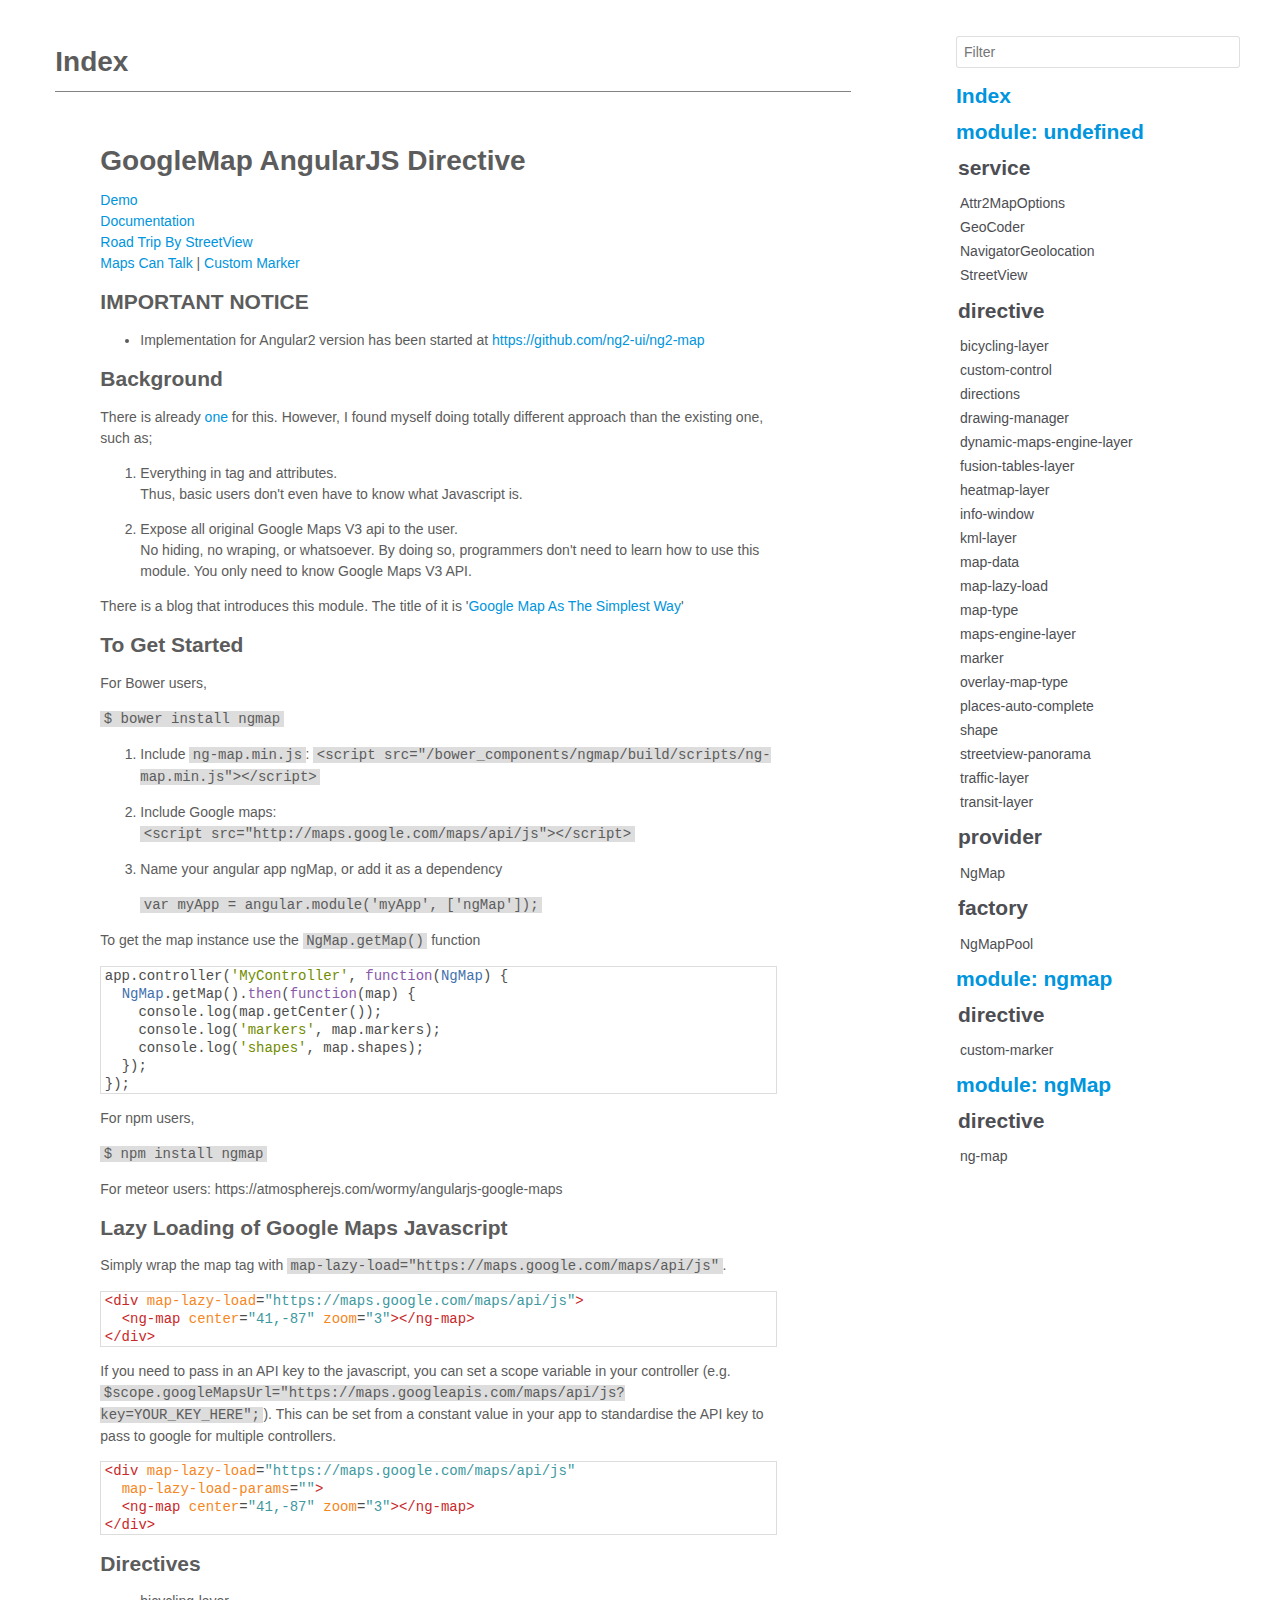
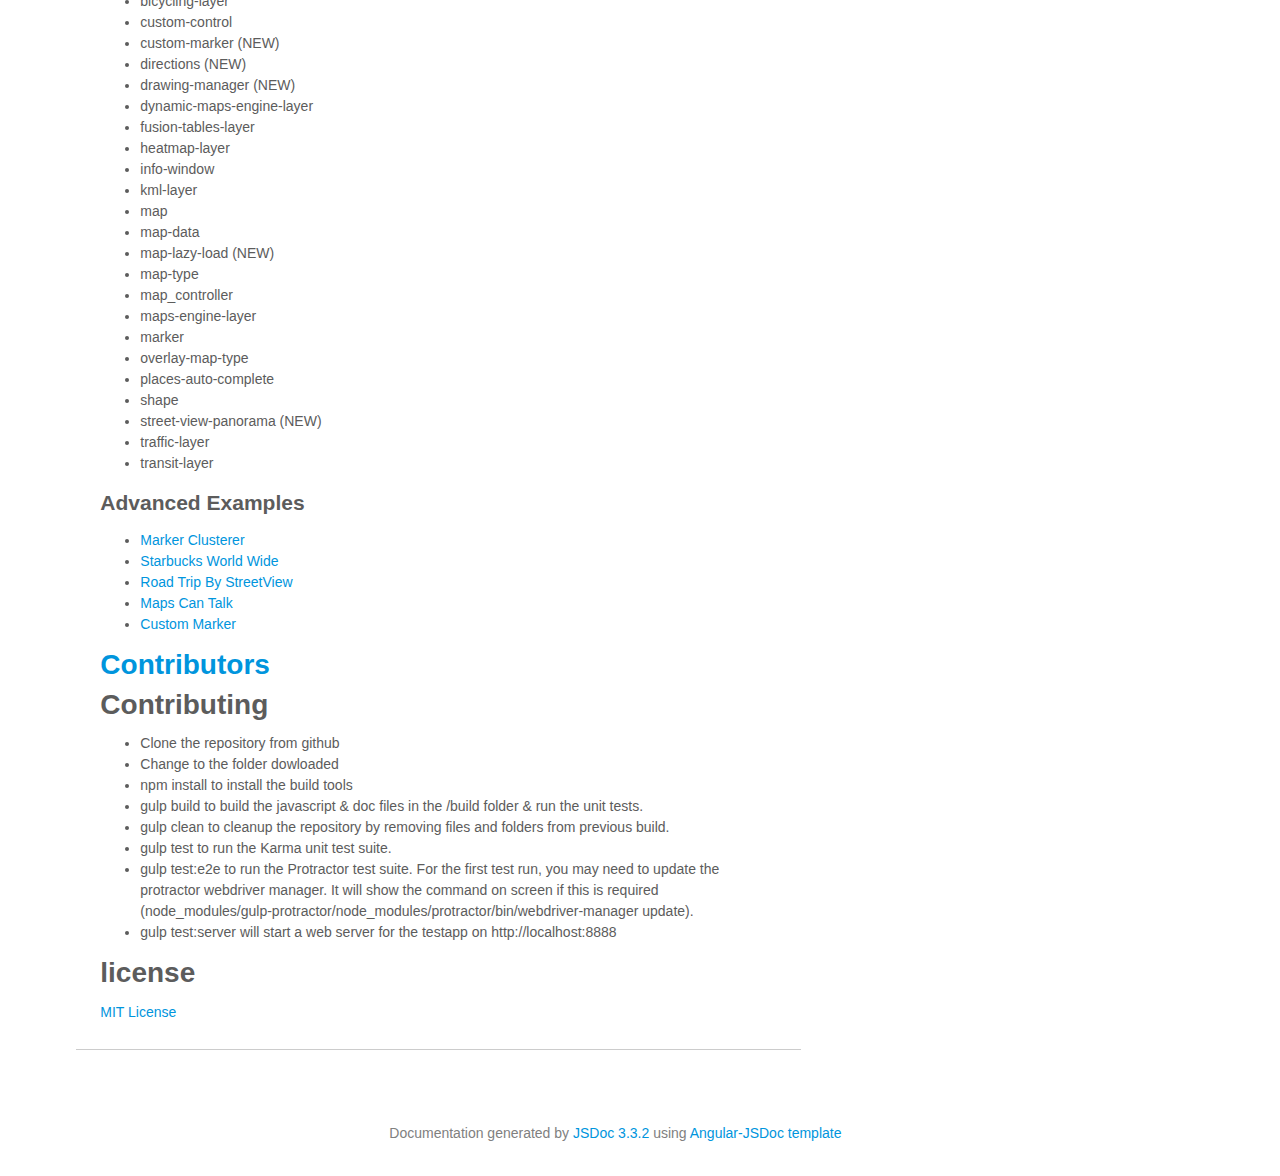
<file: bower_components/ngmap/build/docs/index.html>
<!doctype html><html>  <head>    <meta charset="utf-8">    <title>JSDoc: Index</title>    <link href="css/prettify-tomorrow.css" type="text/css" rel="stylesheet">    <link href="css/site.css" type="text/css" rel="stylesheet">  </head>  <body ng-app="">    <nav id="toc">      <input placeholder="Filter" id="filter-input" class="col12 block field" type="text">      <div class="nav-wrapper">      <h2><a href="index.html">Index</a></h2>      <ul class="module">        <!-- undefined -->        <h2 class="module">          <a chref="" ng-click="moduleundefined = !moduleundefined">            module: undefined          </a>          <i ng-cloak="" ng-show="moduleundefined">+</i>        </h2>        <li id="undefined" ng-hide="moduleundefined">          <ul class="group">            <h2>              <a href="" ng-click="undefinedservice = !undefinedservice">                service              </a>              <i ng-cloak="" ng-show="undefinedservice">+</i>            </h2>            <ul ng-hide="undefinedservice">              <li>                <a href="Attr2MapOptions.html">Attr2MapOptions</a>              </li><li>                <a href="GeoCoder.html">GeoCoder</a>              </li><li>                <a href="NavigatorGeolocation.html">NavigatorGeolocation</a>              </li><li>                <a href="StreetView.html">StreetView</a>              </li>            </ul>          </ul><ul class="group">            <h2>              <a href="" ng-click="undefineddirective = !undefineddirective">                directive              </a>              <i ng-cloak="" ng-show="undefineddirective">+</i>            </h2>            <ul ng-hide="undefineddirective">              <li>                <a href="bicycling-layer.html">bicycling-layer</a>              </li><li>                <a href="custom-control.html">custom-control</a>              </li><li>                <a href="directions.html">directions</a>              </li><li>                <a href="drawing-manager.html">drawing-manager</a>              </li><li>                <a href="dynamic-maps-engine-layer.html">dynamic-maps-engine-layer</a>              </li><li>                <a href="fusion-tables-layer.html">fusion-tables-layer</a>              </li><li>                <a href="heatmap-layer.html">heatmap-layer</a>              </li><li>                <a href="info-window.html">info-window</a>              </li><li>                <a href="kml-layer.html">kml-layer</a>              </li><li>                <a href="map-data.html">map-data</a>              </li><li>                <a href="map-lazy-load.html">map-lazy-load</a>              </li><li>                <a href="map-type.html">map-type</a>              </li><li>                <a href="maps-engine-layer.html">maps-engine-layer</a>              </li><li>                <a href="marker.html">marker</a>              </li><li>                <a href="overlay-map-type.html">overlay-map-type</a>              </li><li>                <a href="places-auto-complete.html">places-auto-complete</a>              </li><li>                <a href="shape.html">shape</a>              </li><li>                <a href="streetview-panorama.html">streetview-panorama</a>              </li><li>                <a href="traffic-layer.html">traffic-layer</a>              </li><li>                <a href="transit-layer.html">transit-layer</a>              </li>            </ul>          </ul><ul class="group">            <h2>              <a href="" ng-click="undefinedprovider = !undefinedprovider">                provider              </a>              <i ng-cloak="" ng-show="undefinedprovider">+</i>            </h2>            <ul ng-hide="undefinedprovider">              <li>                <a href="NgMap.html">NgMap</a>              </li>            </ul>          </ul><ul class="group">            <h2>              <a href="" ng-click="undefinedfactory = !undefinedfactory">                factory              </a>              <i ng-cloak="" ng-show="undefinedfactory">+</i>            </h2>            <ul ng-hide="undefinedfactory">              <li>                <a href="NgMapPool.html">NgMapPool</a>              </li>            </ul>          </ul>        </li>      </ul><ul class="module">        <!-- ngmap -->        <h2 class="module">          <a chref="" ng-click="modulengmap = !modulengmap">            module: ngmap          </a>          <i ng-cloak="" ng-show="modulengmap">+</i>        </h2>        <li id="ngmap" ng-hide="modulengmap">          <ul class="group">            <h2>              <a href="" ng-click="ngmapdirective = !ngmapdirective">                directive              </a>              <i ng-cloak="" ng-show="ngmapdirective">+</i>            </h2>            <ul ng-hide="ngmapdirective">              <li>                <a href="ngmap.custom-marker.html">custom-marker</a>              </li>            </ul>          </ul>        </li>      </ul><ul class="module">        <!-- ng_ap -->        <h2 class="module">          <a chref="" ng-click="moduleng_ap = !moduleng_ap">            module: ngMap          </a>          <i ng-cloak="" ng-show="moduleng_ap">+</i>        </h2>        <li id="ngMap" ng-hide="moduleng_ap">          <ul class="group">            <h2>              <a href="" ng-click="ng_apdirective = !ng_apdirective">                directive              </a>              <i ng-cloak="" ng-show="ng_apdirective">+</i>            </h2>            <ul ng-hide="ng_apdirective">              <li>                <a href="ngMap.ng-map.html">ng-map</a>              </li>            </ul>          </ul>        </li>      </ul>      </div>    </nav>    <div id="content" class="page-wrap">      <h1 class="title">        Index      </h1>      <div id="main" class="big-container">        <!-- source code html -->        <!-- index.html -->        <section class="section-readme">          <article>            <h1>GoogleMap AngularJS Directive</h1><!--
[![Build Status](https://travis-ci.org/allenhwkim/angularjs-google-maps.png?branch=master)](https://travis-ci.org/allenhwkim/angularjs-google-maps)
-->
<p><a href="https://ngmap.github.io">Demo</a><br><a href="https://rawgithub.com/allenhwkim/angularjs-google-maps/master/build/docs/index.html">Documentation</a><br><a href="https://rawgit.com/allenhwkim/angularjs-google-maps/master/testapp/street-view_road_trip.html">Road Trip By StreetView</a><br><a href="https://rawgit.com/allenhwkim/angularjs-google-maps/master/testapp/custom-marker.html">Maps Can Talk</a> |
<a href="https://rawgit.com/allenhwkim/angularjs-google-maps/master/testapp/custom-marker-2.html">Custom Marker</a>  </p>
<h2>IMPORTANT NOTICE</h2><ul>
<li>Implementation for Angular2 version has been started at <a href="https://github.com/ng2-ui/ng2-map">https://github.com/ng2-ui/ng2-map</a></li>
</ul>
<h2>Background</h2><p>There is already <a href="https://github.com/nlaplante/angular-google-maps">one</a> for this. However, I found myself doing totally different approach than the existing one, such as;</p>
<ol>
<li><p><strong>Everything in tag and attributes.</strong><br>Thus, basic users don't even have to know what Javascript is. </p>
</li>
<li><p><strong>Expose all original Google Maps V3 api to the user.</strong><br>No hiding, no wraping, or whatsoever. 
By doing so, programmers don't need to learn how to use this module.
You only need to know Google Maps V3 API.</p>
</li>
</ol>
<p>There is a blog that introduces this module. The title of it is '<a href="http://allenhwkim.tumblr.com/post/70986888283/google-map-as-the-simplest-way">Google Map As The Simplest Way</a>'</p>
<h2>To Get Started</h2><p>For Bower users, </p>
<p>  <code>$ bower install ngmap</code></p>
<ol>
<li><p>Include <code>ng-map.min.js</code>:
<code>&lt;script src=&quot;/bower_components/ngmap/build/scripts/ng-map.min.js&quot;&gt;&lt;/script&gt;</code></p>
</li>
<li><p>Include Google maps:<br> <code>&lt;script src=&quot;http://maps.google.com/maps/api/js&quot;&gt;&lt;/script&gt;</code>  </p>
</li>
<li><p>Name your angular app ngMap, or add it as a dependency</p>
<p><code>var myApp = angular.module('myApp', ['ngMap']);</code></p>
</li>
</ol>
<p>To get the map instance use the <code>NgMap.getMap()</code> function</p>
<pre class="prettyprint source"><code>app.controller('MyController', function(NgMap) {
  NgMap.getMap().then(function(map) {
    console.log(map.getCenter());
    console.log('markers', map.markers);
    console.log('shapes', map.shapes);
  });
});</code></pre><p>For npm users, </p>
<p>  <code>$ npm install ngmap</code></p>
<p>For meteor users: https://atmospherejs.com/wormy/angularjs-google-maps</p>
<h2>Lazy Loading of Google Maps Javascript</h2><p>  Simply wrap the map tag with <code>map-lazy-load=&quot;https://maps.google.com/maps/api/js&quot;</code>.</p>
<pre class="prettyprint source"><code>&lt;div map-lazy-load=&quot;https://maps.google.com/maps/api/js&quot;>
  &lt;ng-map center=&quot;41,-87&quot; zoom=&quot;3&quot;>&lt;/ng-map>
&lt;/div></code></pre><p>  If you need to pass in an API key to the javascript, you can set a scope
  variable in your controller (e.g. <code>$scope.googleMapsUrl=&quot;https://maps.googleapis.com/maps/api/js?key=YOUR_KEY_HERE&quot;;</code>).
  This can be set from a constant value in your app to standardise the API key to pass to google for multiple controllers.</p>
<pre class="prettyprint source"><code>&lt;div map-lazy-load=&quot;https://maps.google.com/maps/api/js&quot;
  map-lazy-load-params=&quot;{{googleMapsUrl}}&quot;>
  &lt;ng-map center=&quot;41,-87&quot; zoom=&quot;3&quot;>&lt;/ng-map>
&lt;/div></code></pre><h2>Directives</h2><ul>
<li>bicycling-layer</li>
<li>custom-control</li>
<li>custom-marker (NEW)</li>
<li>directions (NEW)</li>
<li>drawing-manager (NEW)</li>
<li>dynamic-maps-engine-layer</li>
<li>fusion-tables-layer</li>
<li>heatmap-layer</li>
<li>info-window</li>
<li>kml-layer</li>
<li>map</li>
<li>map-data</li>
<li>map-lazy-load (NEW)</li>
<li>map-type</li>
<li>map_controller</li>
<li>maps-engine-layer</li>
<li>marker</li>
<li>overlay-map-type</li>
<li>places-auto-complete</li>
<li>shape</li>
<li>street-view-panorama (NEW)</li>
<li>traffic-layer</li>
<li>transit-layer</li>
</ul>
<h2>Advanced Examples</h2><ul>
<li><a href="https://rawgit.com/allenhwkim/angularjs-google-maps/master/testapp/marker-clusterer.html">Marker Clusterer</a></li>
<li><a href="https://rawgit.com/allenhwkim/angularjs-google-maps/master/testapp/map_app.html">Starbucks World Wide</a></li>
<li><a href="https://rawgit.com/allenhwkim/angularjs-google-maps/master/testapp/street-view_road_trip.html">Road Trip By StreetView</a></li>
<li><a href="https://rawgit.com/allenhwkim/angularjs-google-maps/master/testapp/custom-marker.html">Maps Can Talk</a></li>
<li><a href="https://rawgit.com/allenhwkim/angularjs-google-maps/master/testapp/custom-marker-2.html">Custom Marker</a></li>
</ul>
<h1><a href="CONTRIBUTORS.md">Contributors</a></h1><h1>Contributing</h1><ul>
<li>Clone the repository from github</li>
<li>Change to the folder dowloaded</li>
<li><strong>npm install</strong> to install the build tools</li>
<li><strong>gulp build</strong> to build the javascript &amp; doc files in the /build folder &amp; run the unit tests.</li>
<li><strong>gulp clean</strong> to cleanup the repository by removing files and folders from previous build.</li>
<li><strong>gulp test</strong> to run the Karma unit test suite.</li>
<li><strong>gulp test:e2e</strong> to run the Protractor test suite. For the first test run, you may need to update the protractor webdriver manager. It will show the command on screen if this is required (node_modules/gulp-protractor/node_modules/protractor/bin/webdriver-manager update).</li>
<li><strong>gulp test:server</strong> will start a web server for the testapp on http://localhost:8888</li>
</ul>
<h1>license</h1><p><a href="https://github.com/allenhwkim/angularjs-google-maps/blob/master/LICENSE">MIT License</a></p>          </article>        </section>        <!-- class files -->      </div>      <footer style="clear:both">        Documentation generated by        <a href="https://github.com/jsdoc3/jsdoc">JSDoc 3.3.2</a>        using        <a href="https://github.com/allenhwkim/angular-jsdoc">Angular-JSDoc template</a>      </footer>    </div>    <script src="js/prettify.js"></script>    <script src="js/angular.min.js"></script>    <script src="js/site.js"></script>    <!--%= prettyJson %-->    <script>      prettyPrint();      var lineNo = window.location.hash.match(/#line([0-9]+)$/);      lineNo && document.querySelector("ol li:nth-child("+(lineNo[1])+")").scrollIntoView();    </script>  </body></html>
</file>
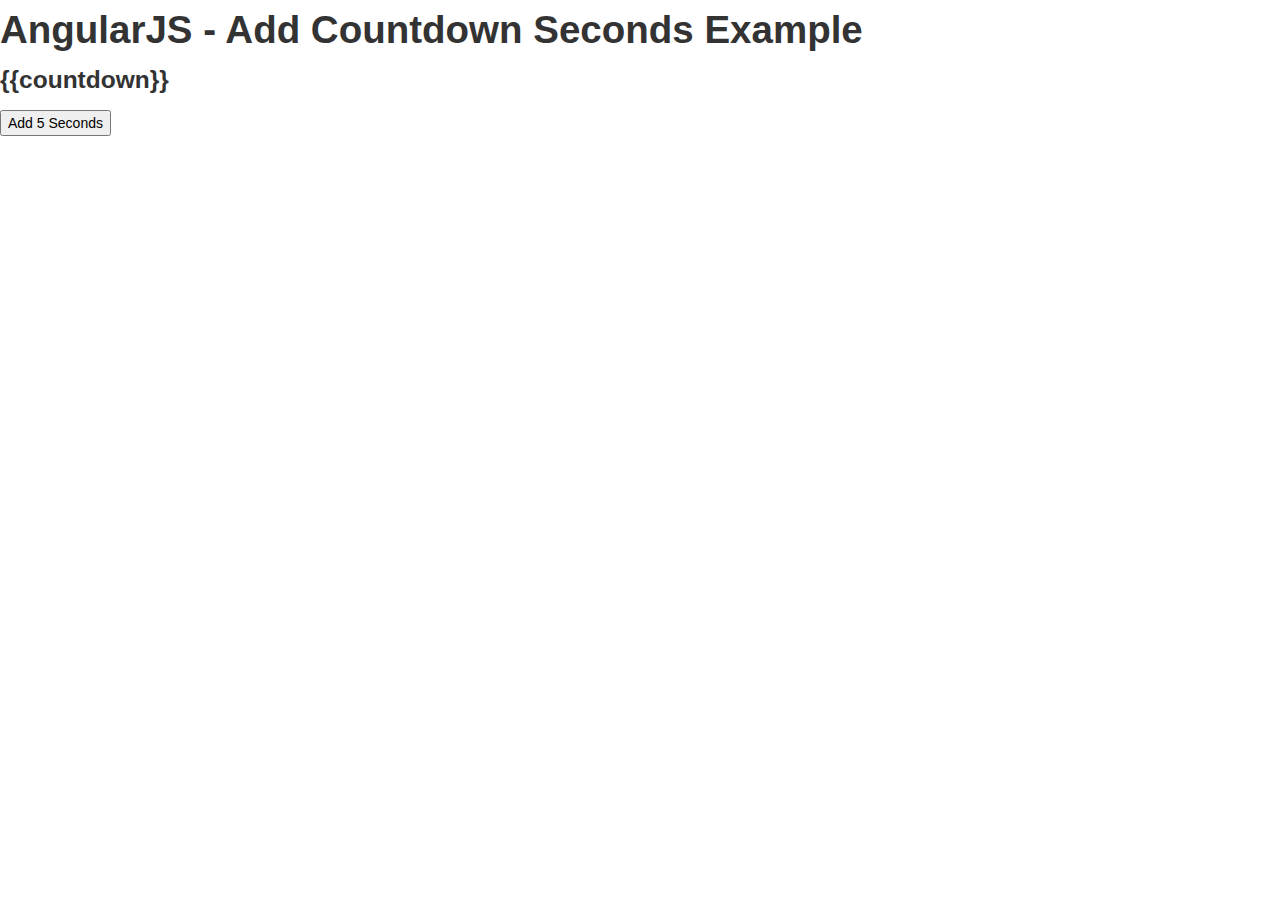
<file: bower_components/angular-timer/examples/angularjs-add-countdown-seconds.html>
<!DOCTYPE html>
<html>
<head>
    <title>AngularJS Example - Single Timer Example</title>
    <!-- compiled CSS -->
    <link rel="stylesheet" type="text/css" href="../dist/assets/css/angular-timer-bower.css" />

    <!-- compiled JavaScript -->
    <script type="text/javascript" src="../dist/assets/js/angular-timer-bower.js"></script>
    <script type="text/javascript" src="../dist/assets/js/angular-timer-all.min.js"></script>
    <script>
        angular.module('MyApp', ['timer'])
                .controller('MyAppController', ['$scope', function ($scope) {
                    $scope.add5Seconds = function () {
                        $scope.$broadcast('timer-add-cd-seconds', 5);
                    }
                }]);
    </script>
</head>
<body ng-app="MyApp">
    <div ng-controller="MyAppController">
        <h1>AngularJS - Add Countdown Seconds Example</h1>
        <h3><timer countdown="10" interval="1000">{{countdown}}</timer></h3>
        <button ng-click="add5Seconds()">Add 5 Seconds</button>
    </div>
    <br/>
</body>
</html>
</file>
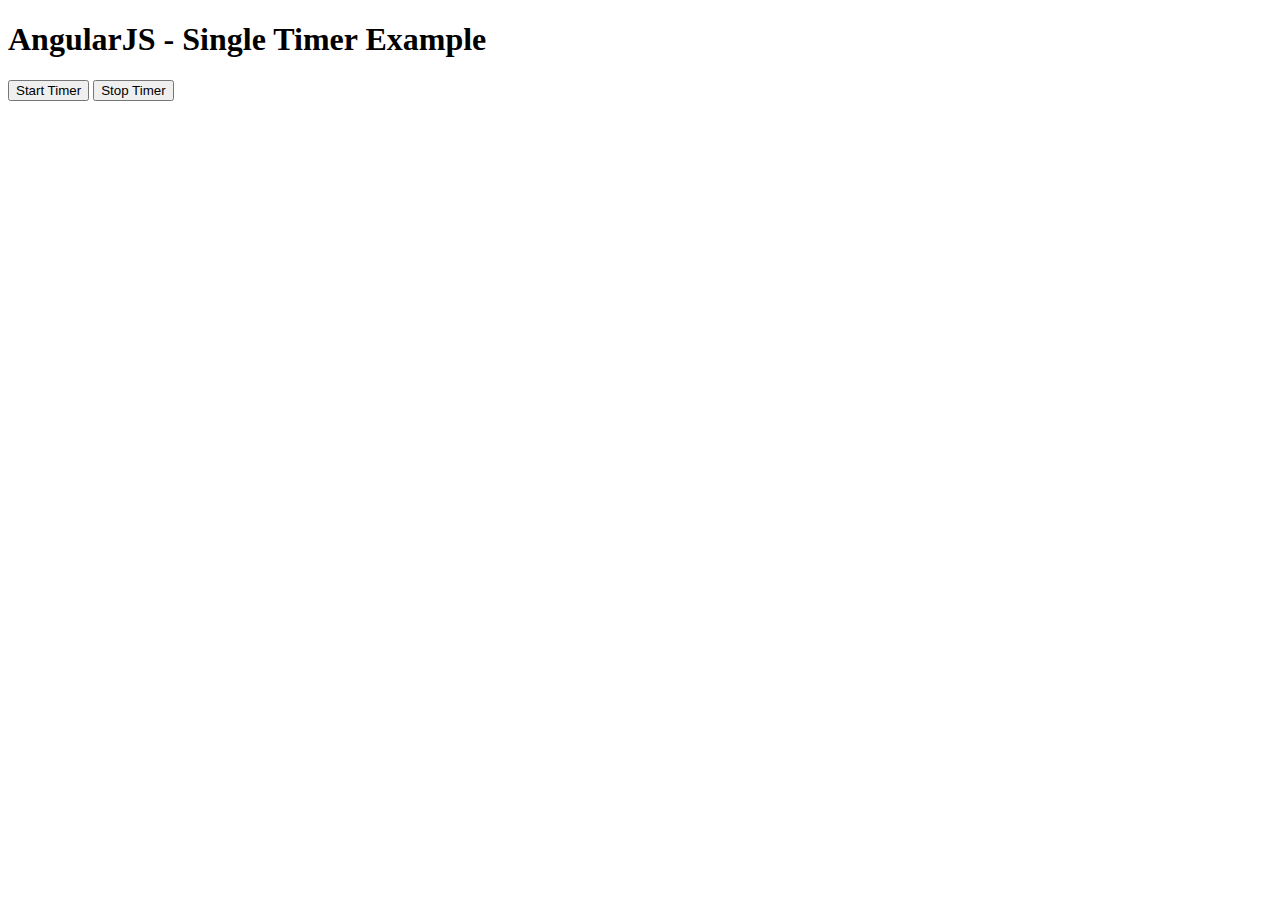
<file: bower_components/angular-timer/examples/angularjs-single-timer.html>
<!DOCTYPE html>
<html>
<head>
    <title>AngularJS Example - Single Timer Example</title>
    
    <!-- compiled JavaScript -->
    <script type="text/javascript" src="../dist/assets/js/angular-timer-bower.js"></script>
    <script type="text/javascript" src="../dist/assets/js/angular-timer-all.min.js"></script>
    <script>
        angular.module('MyApp', ['timer'])
        .controller('MyAppController', ['$scope', function ($scope) {
            $scope.timerRunning = true;

            $scope.startTimer = function (){
                $scope.$broadcast('timer-start');
                $scope.timerRunning = true;
            };

            $scope.stopTimer = function (){
                $scope.$broadcast('timer-stop');
                $scope.timerRunning = false;
            };

            $scope.$on('timer-stopped', function (event, data){
                console.log('Timer Stopped - data = ', data);
            });
        }]);
    </script>
</head>
<body ng-app="MyApp">
    <div ng-controller="MyAppController">
        <h1>AngularJS - Single Timer Example</h1>
        <h3><timer/></h3>
        <button ng-click="startTimer()" ng-disabled="timerRunning">Start Timer</button>
        <button ng-click="stopTimer()" ng-disabled="!timerRunning">Stop Timer</button>
    </div>
    <br/>
</body>
</html>
</file>
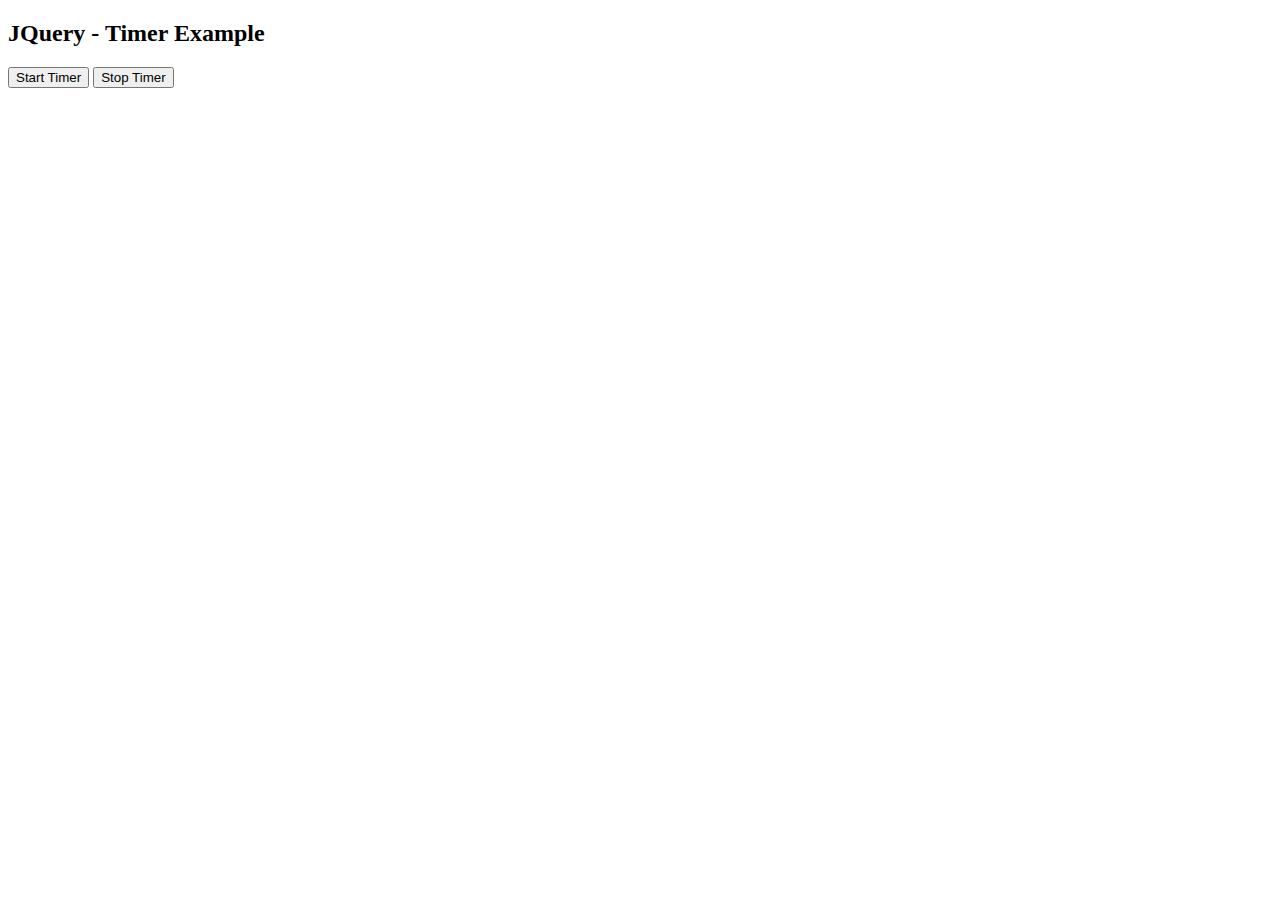
<file: bower_components/angular-timer/examples/jquery-timer.html>
<!DOCTYPE html>
<html>
<head>
    <title>JQuery Timer Example</title>
    <!-- compiled JavaScript -->
    <script type="text/javascript" src="../dist/assets/js/angular-timer-bower.js"></script>
    <script type="text/javascript" src="../dist/assets/js/angular-timer-all.min.js"></script>
    <script>
        function startTimer() {
            $('timer')[0].start();
        }

        function stopTimer() {
            $('timer')[0].stop();
        }
    </script>
</head>
<body>
<div ng-controller="MyAppController">
    <h2>JQuery - Timer Example</h2>
    <h3 ng-app="timer"><timer/></h3>
    <button onclick="startTimer()">Start Timer</button>
    <button onclick="stopTimer()">Stop Timer</button>
</div>
<br/>
</body>
</html>
</file>
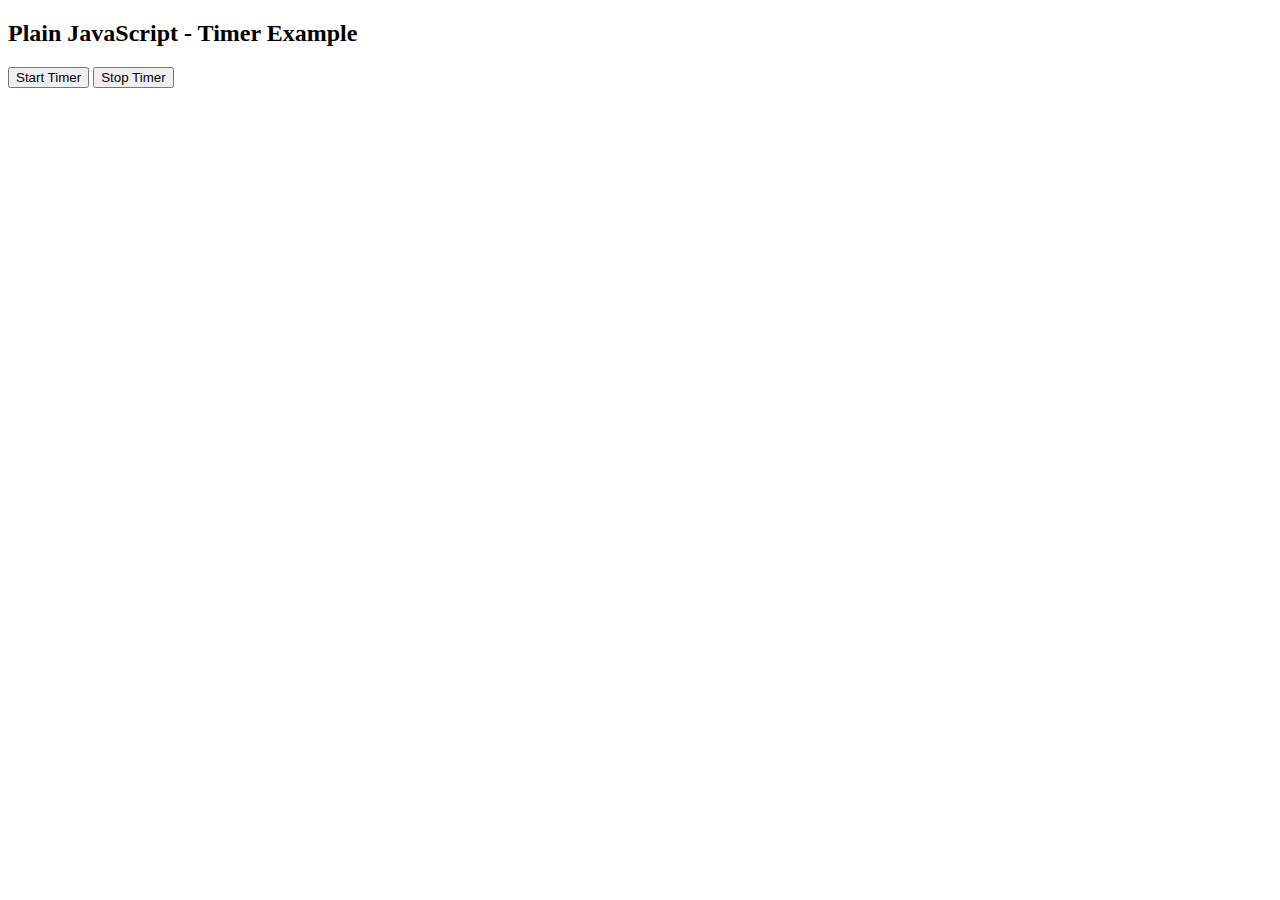
<file: bower_components/angular-timer/examples/plain-javascript.html>
<!DOCTYPE html>
<html>
<head>
    <title>Plain Javascript Timer Example</title>
    <!-- compiled JavaScript -->
    <script type="text/javascript" src="../dist/assets/js/angular-timer-bower.js"></script>
    <script type="text/javascript" src="../dist/assets/js/angular-timer-all.min.js"></script>
    <script>
        function startTimer() {
            document.getElementsByTagName('timer')[0].start();
        }

        function stopTimer() {
            document.getElementsByTagName('timer')[0].stop();
        }
    </script>
</head>
<body>
<div>
    <h2>Plain JavaScript - Timer Example</h2>
    <h3><timer ng-app="timer"/></h3>
    <button onclick="startTimer()">Start Timer</button>
    <button onclick="stopTimer()">Stop Timer</button>
</div>
<br/>
</body>
</html>
</file>
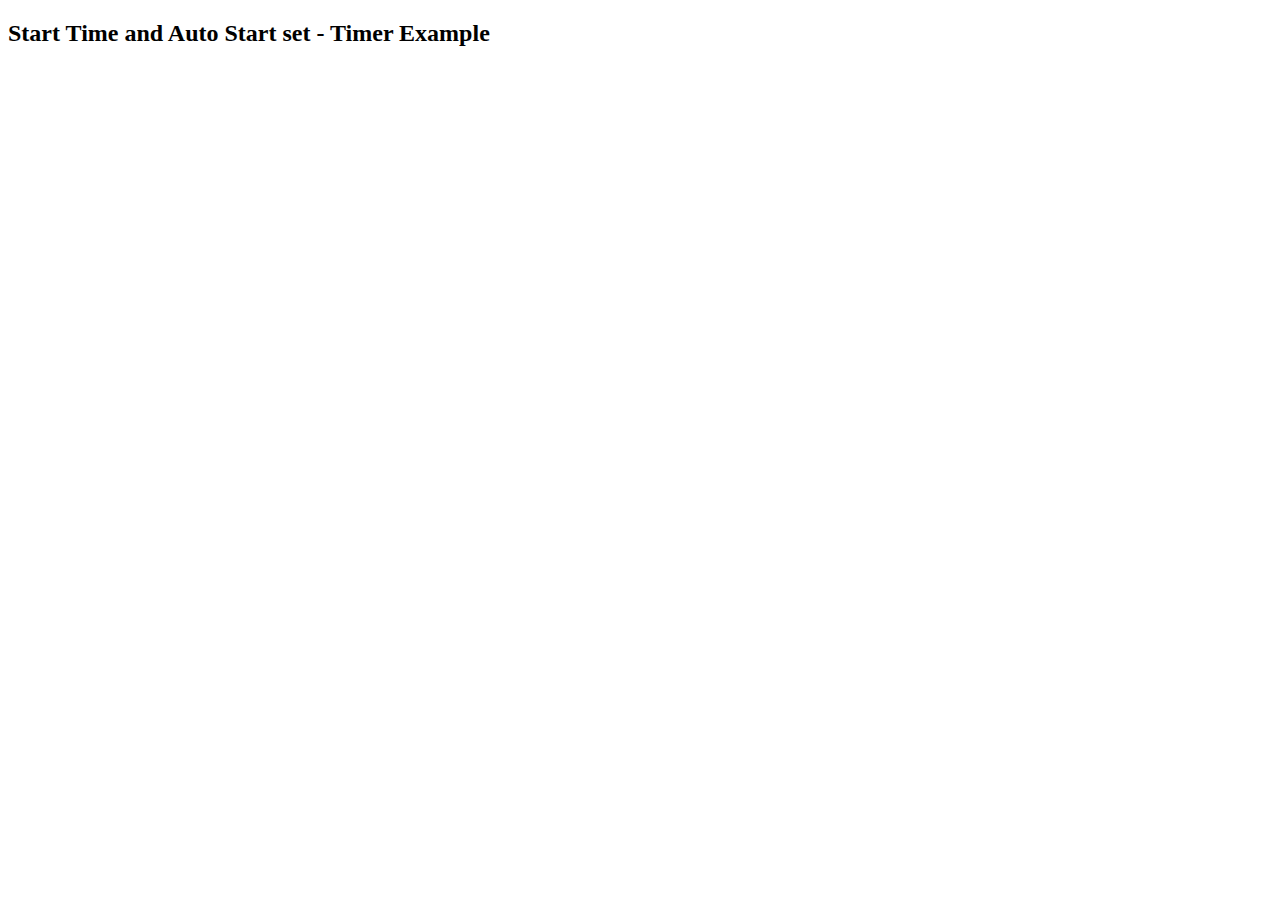
<file: bower_components/angular-timer/examples/timer-with-autostart-false-and-starttime.html>
<!DOCTYPE html>
<html>
<head>
    <title>Start Time and Auto Start set - Timer Example</title>

    <!-- compiled JavaScript -->
    <script type="text/javascript" src="../dist/assets/js/angular-timer-bower.js"></script>
    <script type="text/javascript" src="../dist/assets/js/angular-timer-all.min.js"></script>
</head>
<body ng-app="timer">
<div id="start-time-and-auto-start-set">
    <h2>Start Time and Auto Start set - Timer Example</h2>
    <h3><timer start-time="1410914940000" autostart="false"></timer></h3>
</div>
<br/>
</body>
</html>
</file>
<file: bower_components/ngmap/build/docs/css/prettify-tomorrow.css>
/* Tomorrow Theme */
/* Original theme - https://github.com/chriskempson/tomorrow-theme */
/* Pretty printing styles. Used with prettify.js. */
/* SPAN elements with the classes below are added by prettyprint. */
/* plain text */
.pln {
  color: #4d4d4c; }

@media screen {
  /* string content */
  .str {
    color: #718c00; }

  /* a keyword */
  .kwd {
    color: #8959a8; }

  /* a comment */
  .com {
    color: #8e908c; }

  /* a type name */
  .typ {
    color: #4271ae; }

  /* a literal value */
  .lit {
    color: #f5871f; }

  /* punctuation */
  .pun {
    color: #4d4d4c; }

  /* lisp open bracket */
  .opn {
    color: #4d4d4c; }

  /* lisp close bracket */
  .clo {
    color: #4d4d4c; }

  /* a markup tag name */
  .tag {
    color: #c82829; }

  /* a markup attribute name */
  .atn {
    color: #f5871f; }

  /* a markup attribute value */
  .atv {
    color: #3e999f; }

  /* a declaration */
  .dec {
    color: #f5871f; }

  /* a variable name */
  .var {
    color: #c82829; }

  /* a function name */
  .fun {
    color: #4271ae; } }
/* Use higher contrast and text-weight for printable form. */
@media print, projection {
  .str {
    color: #060; }

  .kwd {
    color: #006;
    font-weight: bold; }

  .com {
    color: #600;
    font-style: italic; }

  .typ {
    color: #404;
    font-weight: bold; }

  .lit {
    color: #044; }

  .pun, .opn, .clo {
    color: #440; }

  .tag {
    color: #006;
    font-weight: bold; }

  .atn {
    color: #404; }

  .atv {
    color: #060; } }
/* Style */
/*
pre.prettyprint {
  background: white;
  font-family: Consolas, Monaco, 'Andale Mono', monospace;
  font-size: 12px;
  line-height: 1.5;
  border: 1px solid #ccc;
  padding: 10px; }
*/

/* Specify class=linenums on a pre to get line numbering */
ol.linenums {
  margin-top: 0;
  margin-bottom: 0; }

/* IE indents via margin-left */
li.L0,
li.L1,
li.L2,
li.L3,
li.L4,
li.L5,
li.L6,
li.L7,
li.L8,
li.L9 {
  /* */ }

/* Alternate shading for lines */
li.L1,
li.L3,
li.L5,
li.L7,
li.L9 {
  /* */ }
</file>
<file: bower_components/ngmap/build/docs/css/site.css>
* { box-sizing: border-box }

html {
    overflow: auto;
    background-color: #fff;
    font-size: 14px;
}

body {
    font-family: "Open Sans", "Helvetica Neue", "Helvetica", "Arial", sans-serif;
    font-weight: 300;
    font-size: 1rem;
    line-height: 1.5rem;
    color: #5c5c5c;
    background-color: white;
    padding: 10px;
    position: relative;
}

h1,
h2,
h3,
h4,
h5,
h6 {
    font-family: 'Source Sans Pro', Helvetica, sans-serif;
}

.h1 { font-size: 2rem }
.h2 { font-size: 1.5rem }
.h3 { font-size: 1.25rem }
.h4 { font-size: 1rem }
.h5 { font-size: .875rem }
.h6 { font-size: .75rem }

nav {
    margin-top: 28px;
    padding-bottom: 30px;
    width: 27%;
    padding-left: 2%;
    position: absolute;
    top: 0;
    right: 0;
}

nav ul {
    font-family: 'Source Sans Pro', Helvetica, sans-serif;
    font-size: 100%;
    line-height: 17px;
    padding: 0;
    margin: 0;
    list-style-type: none;
}

nav ul a, nav ul a:visited, nav ul a:active {
    font-family: 'Source Sans Pro', Helvetica, sans-serif;
    line-height: 18px;
    color: #4D4E53;
}

nav h3 {
    margin-top: 12px;
    margin-bottom: 2px;
}

nav li {
    margin-top: 6px;
    margin-left: 2px;
}

footer {
    margin: 0rem;
    padding: 10px;
    text-align: right;
    color: gray;
}

.page-wrap {
    padding: 1rem 3%;
    margin-bottom: 0rem;
    width: 70%;
    margin-right: 30%;
}

#main {
    float: none;
    width: auto;
    padding-right: 20px;
}

.page-wrap #main h1 {
  color: inherit;
}

.big-container {
    padding: 0rem;
    background-color: #FFFFFF;
    border-top: solid 1px #828282;
    min-height: 510px;
    overflow: hidden;
    background-repeat: repeat-x;
    background-position: top;
    margin-bottom: 1.5rem;
    padding: 2.0rem 1.5rem 3rem 1.5rem;
}
h2.module a, a, a:visited, a:active {
    color: #0095dd;
    text-decoration: none;
}

a:hover {
    text-decoration: underline;
}

header
{
    display: block;
    padding: 0px 4px;
}

tt, code, kbd, samp {
    font-family: Consolas, Monaco, 'Andale Mono', monospace;
    padding: 0 0.25em;
    background-color: #ddd;
}

.class-description {
    font-size: 130%;
    line-height: 140%;
    margin-bottom: 1em;
    margin-top: 1em;
}

.class-description:empty {
    margin: 0;
}

article dl {
    margin-bottom: 40px;
}

section
{
    display: block;
    background-color: #fff;
    padding: 12px 24px;
    border-bottom: 1px solid #ccc;
    margin-right: 30px;
}

.variation {
    display: none;
}

.signature-attributes {
    font-size: 60%;
    color: #aaa;
    font-style: italic;
    font-weight: lighter;
}
.ancestors { color: #999; }
.ancestors a
{
    color: #999 !important;
    text-decoration: none;
}

.clear
{
    clear: both;
}

.important
{
    font-weight: bold;
    color: #950B02;
}

.yes-def {
    text-indent: -1000px;
}

.type-signature {
    color: #aaa;
}

.name, .signature {
    font-family: Consolas, Monaco, 'Andale Mono', monospace;
}

.details { margin-top: 14px; border-left: 2px solid #DDD; }
.details dt { width: 120px; float: left; padding-left: 10px;  padding-top: 6px; }
.details dd { margin-left: 70px; }
.details ul { margin: 0; }
.details ul { list-style-type: none; }
.details li { margin-left: 30px; padding-top: 6px; }
.details pre.prettyprint { margin: 0 }
.details .object-value { padding-top: 0; }

.description {
    margin-bottom: 1em;
    margin-top: 1em;
}

.code-caption
{
    font-style: italic;
    font-size: 107%;
    margin: 0;
}

.prettyprint
{
    border: 1px solid #ddd;
    width: 80%;
    overflow: auto;
}

.prettyprint.source {
    width: inherit;
}

.prettyprint code
{
    font-size: 100%;
    line-height: 18px;
    display: block;
    margin: 0;
    background-color: #fff;
    color: #4D4E53;
}

.prettyprint code span.line
{
  display: inline-block;
}

.prettyprint.linenums
{
  padding-left: 70px;
  -webkit-user-select: none;
  -moz-user-select: none;
  -ms-user-select: none;
  user-select: none;
}

.prettyprint.linenums ol
{
  padding-left: 0;
}

.prettyprint.linenums li
{
  border-left: 3px #ddd solid;
}

.prettyprint.linenums li.selected,
.prettyprint.linenums li.selected *
{
  background-color: lightyellow;
}

.prettyprint.linenums li *
{
  -webkit-user-select: text;
  -moz-user-select: text;
  -ms-user-select: text;
  user-select: text;
}

.params, .props
{
    border-spacing: 0;
    border: 0;
    border-collapse: collapse;
}

.params .name, .props .name, .name code {
    color: #4D4E53;
    font-family: Consolas, Monaco, 'Andale Mono', monospace;
    font-size: 100%;
}

.params td, .params th, .props td, .props th
{
    border: 1px solid #ddd;
    margin: 0px;
    text-align: left;
    vertical-align: top;
    padding: 4px 6px;
    display: table-cell;
}

.params thead tr, .props thead tr
{
    background-color: #ddd;
    font-weight: bold;
}

.params .params thead tr, .props .props thead tr
{
    background-color: #fff;
    font-weight: bold;
}

.params th, .props th { border-right: 1px solid #aaa; }
.params thead .last, .props thead .last { border-right: 1px solid #ddd; }

.params td.description > p:first-child,
.props td.description > p:first-child,
.params td.description span > p:first-child,
.props td.description span > p:first-child
{
    margin-top: 0;
    padding-top: 0;
}

.params td.description > p:last-child,
.props td.description > p:last-child,
.params td.description span > p:last-child,
.props td.description span > p:last-child
{
    margin-bottom: 0;
    padding-bottom: 0;
}

.disabled {
    color: #454545;
}

.chips {
    float: right;
    list-style-type: none;
    margin: 0;
    padding: 0;
}

.chips:after {
    content: '';
    display: block;
}

.chip {
    display: block;
    float: left;
    background: #eee;
    border-radius: 4px;
    border: 1px solid #ccc;
    padding: 4px 8px;
    margin-right: 4px;
    font-size: 11px;
    line-height: 13px;
    font-weight: bold;
}

.chip:last-child {
    margin-right: 0;
}

.clearfix {
    clear: both;
}

.functions {
    margin-top: 16px;
}

input,
select,
textarea,
fieldset {
    font-family: inherit;
    font-size: 1rem;
    box-sizing: border-box;
    margin-top: 0;
    margin-bottom: 0;
}
input[type=text],
input[type=date],
input[type=datetime],
input[type=datetime-local],
input[type=email],
input[type=month],
input[type=number],
input[type=password],
input[type=search],
input[type=tel],
input[type=time],
input[type=url],
input[type=week] {
  height: 2.25rem;
  padding: .5rem .5rem;
  vertical-align: middle;
  -webkit-appearance: none;
}

.field {
    width: 90%;
    border-style: solid;
    border-width: 1px;
    border-color: rgba(0,0,0,.125);
    border-radius: 3px;
}

.hide {
  position: absolute !important;
  height: 1px;
  width: 1px;
  overflow: hidden;
  clip: rect(1px, 1px, 1px, 1px);
}
</file>
